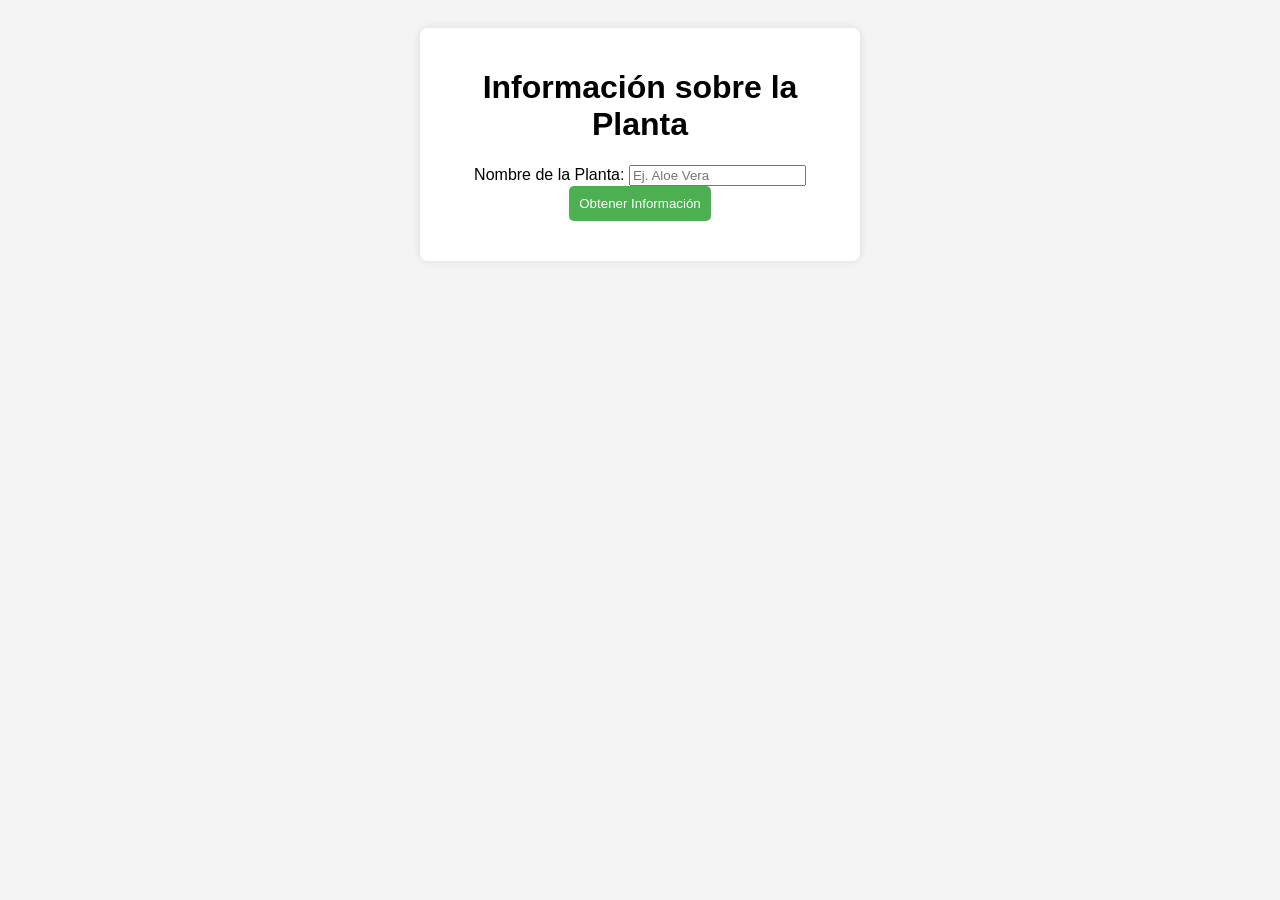
<file: Smart-Agriculture(gemini)/templates/index.html>
<!DOCTYPE html>
<html lang="es">
<head>
    <meta charset="UTF-8">
    <meta name="viewport" content="width=device-width, initial-scale=1.0">
    <title>Información de la Planta</title>
    <style>
        body {
            font-family: Arial, sans-serif;
            text-align: center;
            background-color: #f4f4f4;
            padding: 20px;
        }
        .container {
            background: white;
            padding: 20px;
            border-radius: 8px;
            box-shadow: 0px 0px 10px rgba(0, 0, 0, 0.1);
            max-width: 400px;
            margin: auto;
        }
        button {
            background-color: #4CAF50;
            color: white;
            padding: 10px;
            border: none;
            border-radius: 5px;
            cursor: pointer;
        }
        button:hover {
            background-color: #45a049;
        }
        #info {
            margin-top: 20px;
            text-align: left;
        }
        .error {
            color: red;
        }
        img {
            margin-top: 10px;
            max-width: 100%;
            border-radius: 5px;
        }
    </style>
    <script>
        async function obtenerInformacionPlanta() {
            const planta = document.getElementById("planta").value.trim();
            const infoDiv = document.getElementById("info");
            const errorDiv = document.getElementById("error");
            
            infoDiv.innerHTML = "";
            errorDiv.textContent = "";
            
            if (!planta) {
                errorDiv.textContent = "Por favor, ingresa el nombre de una planta.";
                return;
            }
            
            try {
                const response = await fetch('/get_planta_info', {
                    method: 'POST',
                    headers: { 'Content-Type': 'application/json' },
                    body: JSON.stringify({ planta })
                });
                
                const data = await response.json();
                
                if (!response.ok) {
                    throw new Error(data.error || "Error al obtener datos");
                }
                
                mostrarInformacion(data);
            } catch (error) {
                errorDiv.textContent = "Error: " + error.message;
            }
        }
        
        function mostrarInformacion(data) {
            const infoDiv = document.getElementById("info");
            infoDiv.innerHTML = `
                <p><strong>Cuidado:</strong> ${data.info.cuidado}</p>
                <p><strong>Riego:</strong> ${data.info.riego}</p>
                <p><strong>Luz:</strong> ${data.info.luz}</p>
                <p><strong>Uso:</strong> ${data.info.uso}</p>
                ${data.image_url ? `<img src="${data.image_url}" alt="Imagen de la planta">` : "<p>Imagen no disponible</p>"}
            `;
        }
    </script>
</head>
<body>
    <div class="container">
        <h1>Información sobre la Planta</h1>
        <label for="planta">Nombre de la Planta:</label>
        <input type="text" id="planta" placeholder="Ej. Aloe Vera">
        <button onclick="obtenerInformacionPlanta()">Obtener Información</button>
        <p id="error" class="error"></p>
        <div id="info"></div>
    </div>
</body>
</html>
</file>
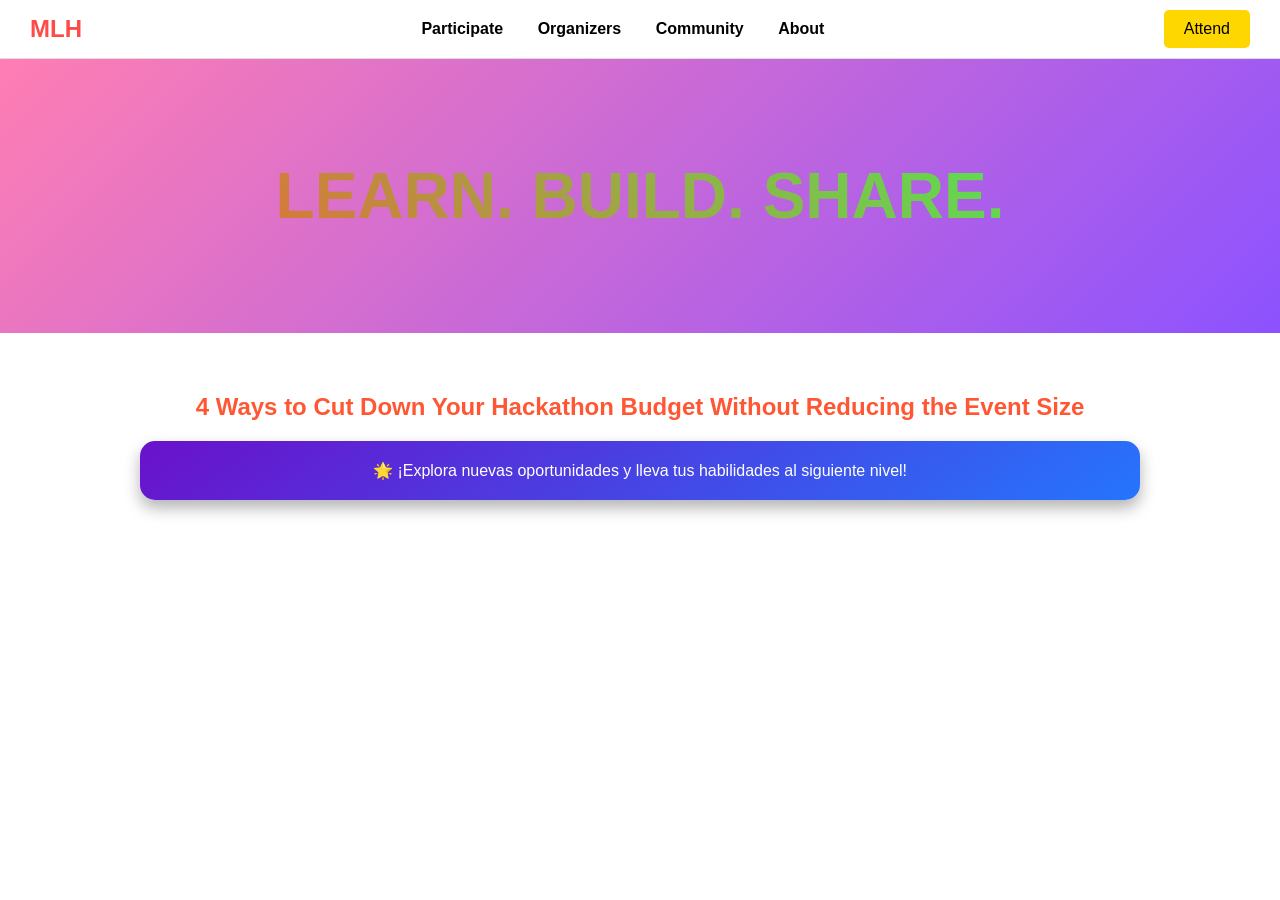
<file: Smart-home/hackaton/reto3.html>
<!DOCTYPE html>
<html lang="es">
<head>
    <meta charset="UTF-8">
    <meta name="viewport" content="width=device-width, initial-scale=1.0">
    <title>MLH Clone</title>
    <style>
        body {
            margin: 0;
            font-family: Arial, sans-serif;
            box-sizing: border-box;
        }
        header {
            display: flex;
            justify-content: space-between;
            align-items: center;
            padding: 10px 30px;
            background: white;
            border-bottom: 1px solid #ddd;
        }
        .logo {
            font-size: 24px;
            font-weight: bold;
            color: #FF4A4A;
        }
        nav a {
            margin: 0 15px;
            text-decoration: none;
            color: black;
            font-weight: bold;
        }
        .btn-yellow {
            background: #FFD700;
            padding: 10px 20px;
            border-radius: 5px;
            text-decoration: none;
            color: black;
        }
        .hero {
            position: relative;
            text-align: center;
            color: white;
            background: linear-gradient(135deg, #ff7eb3, #8c52ff);
            padding: 100px 20px;
        }
        .hero-text {
            font-size: 4rem;
            font-weight: bold;
            background: -webkit-linear-gradient(45deg, #FF5733, #33FF57);
            -webkit-background-clip: text;
            -webkit-text-fill-color: transparent;
        }
        .content {
            padding: 40px;
            text-align: center;
        }
        .highlight {
            color: #FF5733;
        }
        .cool-box {
            margin: 20px auto;
            padding: 20px;
            border-radius: 15px;
            background: linear-gradient(145deg, #6a11cb, #2575fc);
            color: white;
            width: 80%;
            box-shadow: 0 8px 16px rgba(0, 0, 0, 0.3);
        }
    </style>
</head>
<body>

    <header>
        <div class="logo">MLH</div>
        <nav>
            <a href="#">Participate</a>
            <a href="#">Organizers</a>
            <a href="#">Community</a>
            <a href="#">About</a>
        </nav>
        <a href="#" class="btn-yellow">Attend</a>
    </header>

    <section class="hero">
        <div class="hero-text">LEARN. BUILD. SHARE.</div>
    </section>

    <section class="content">
        <h2 class="highlight">4 Ways to Cut Down Your Hackathon Budget Without Reducing the Event Size</h2>
        <div class="cool-box">
            🌟 ¡Explora nuevas oportunidades y lleva tus habilidades al siguiente nivel!
        </div>
    </section>

</body>
</html>
</file>
